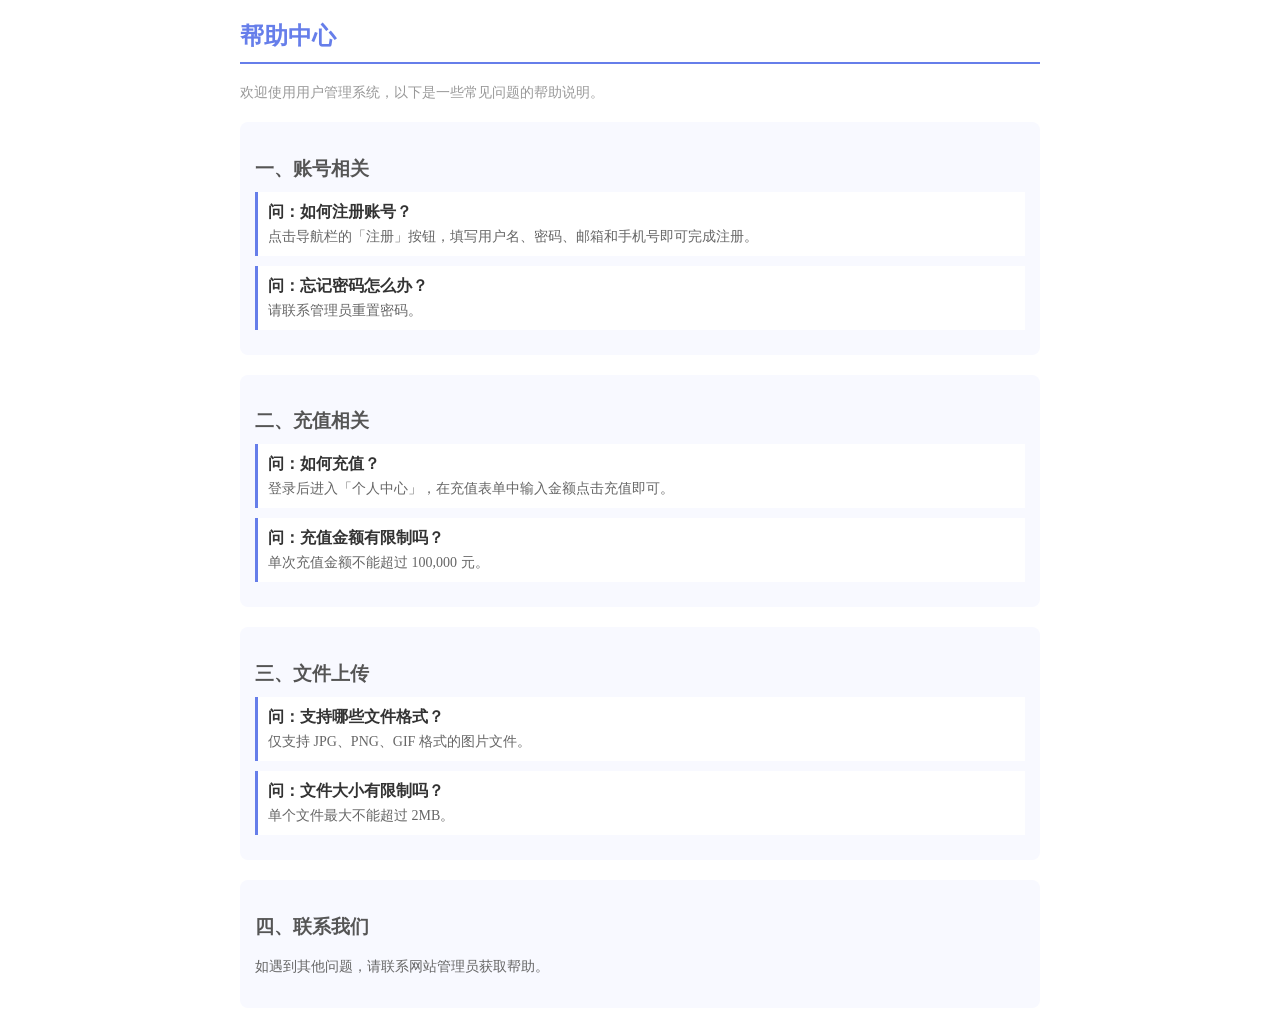
<file: pages/help.html>
<!DOCTYPE html>
<html>
<head>
    <meta charset="utf-8">
    <title>帮助中心</title>
    <style>
        .help-container { max-width: 800px; margin: 0 auto; }
        .help-container h2 { color: #667eea; border-bottom: 2px solid #667eea; padding-bottom: 10px; }
        .help-section { margin: 20px 0; padding: 15px; background: #f8f9ff; border-radius: 8px; }
        .help-section h3 { color: #555; margin-bottom: 10px; }
        .help-section p { color: #666; line-height: 1.8; font-size: 14px; }
        .help-section code { background: #e8e8e8; padding: 2px 6px; border-radius: 3px; font-size: 13px; }
        .faq-item { margin: 10px 0; padding: 10px; border-left: 3px solid #667eea; background: #fff; }
        .faq-item .q { font-weight: bold; color: #333; }
        .faq-item .a { color: #666; margin-top: 5px; font-size: 14px; }
    </style>
</head>
<body>
    <div class="help-container">
        <h2>帮助中心</h2>
        <p style="color:#999;font-size:14px;">欢迎使用用户管理系统，以下是一些常见问题的帮助说明。</p>

        <div class="help-section">
            <h3>一、账号相关</h3>
            <div class="faq-item">
                <div class="q">问：如何注册账号？</div>
                <div class="a">点击导航栏的「注册」按钮，填写用户名、密码、邮箱和手机号即可完成注册。</div>
            </div>
            <div class="faq-item">
                <div class="q">问：忘记密码怎么办？</div>
                <div class="a">请联系管理员重置密码。</div>
            </div>
        </div>

        <div class="help-section">
            <h3>二、充值相关</h3>
            <div class="faq-item">
                <div class="q">问：如何充值？</div>
                <div class="a">登录后进入「个人中心」，在充值表单中输入金额点击充值即可。</div>
            </div>
            <div class="faq-item">
                <div class="q">问：充值金额有限制吗？</div>
                <div class="a">单次充值金额不能超过 100,000 元。</div>
            </div>
        </div>

        <div class="help-section">
            <h3>三、文件上传</h3>
            <div class="faq-item">
                <div class="q">问：支持哪些文件格式？</div>
                <div class="a">仅支持 JPG、PNG、GIF 格式的图片文件。</div>
            </div>
            <div class="faq-item">
                <div class="q">问：文件大小有限制吗？</div>
                <div class="a">单个文件最大不能超过 2MB。</div>
            </div>
        </div>

        <div class="help-section">
            <h3>四、联系我们</h3>
            <p>如遇到其他问题，请联系网站管理员获取帮助。</p>
        </div>
    </div>
</body>
</html>
</file>
